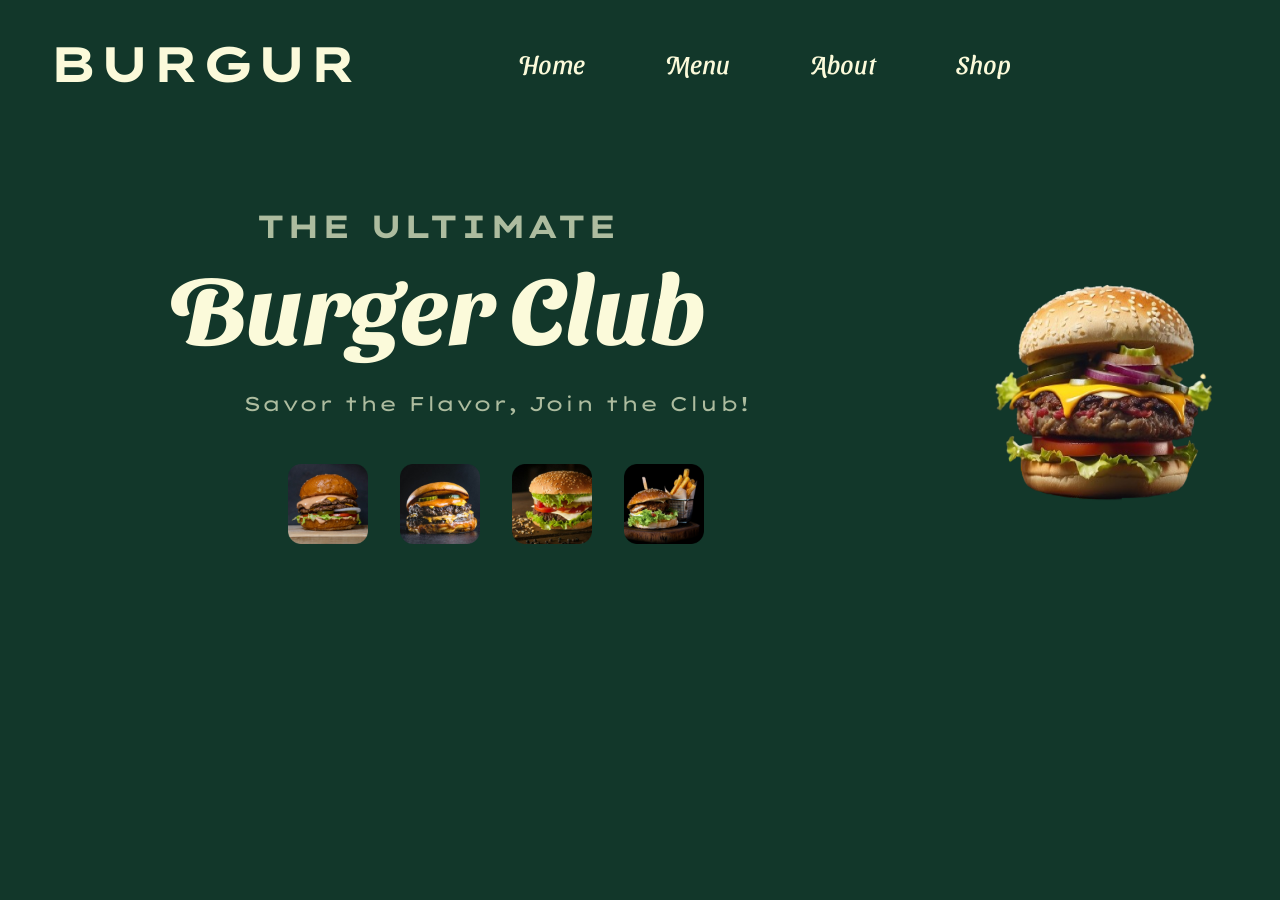
<file: index.html>
<!DOCTYPE html>
<html lang="en">
<head>
    <meta charset="UTF-8">
    <meta name="viewport" content="width=device-width, initial-scale=1.0">
    <title>Burgur</title>
    <link rel="stylesheet" href="styles.css">
    <link rel="stylesheet" href="https://fonts.googleapis.com/css2?family=Lexend+Zetta:wght@100..900&family=Sansita+Swashed:wght@300..900&display=swap" >
</head>
<body>
    <header>
        <p class="brand">BURGUR</p>

        <ul>
            <li><a href="#">Home</a></li>
            <li><a href="menu.html">Menu</a></li>
            <li><a href="#">About</a></li>
            <li><a href="#">Shop</a></li>
        </ul>
    </header>

    <main>
        <section class="hero">
            <div id="left">
                <h1 class="ultimate-h">the ultimate
                <span class="burger-h">burger club </span>
                </h1>
                <p class="savor-p">Savor the Flavor, Join the Club!</p>

                <div class="small-imgs">
                    <img class="small-img" src="first.png" alt="first burger">
                    <img class="small-img" src="second.png" alt="second burger">
                    <img class="small-img" src="third.png" alt="third burger">
                    <img class="small-img" src="fourth.png" alt="fourth burger">
                </div>
            </div>

            <div id="right">
                <img src="right-burger.png" alt="burger">
            </div>
        </section>
    </main>
</body>
</html>
</file>
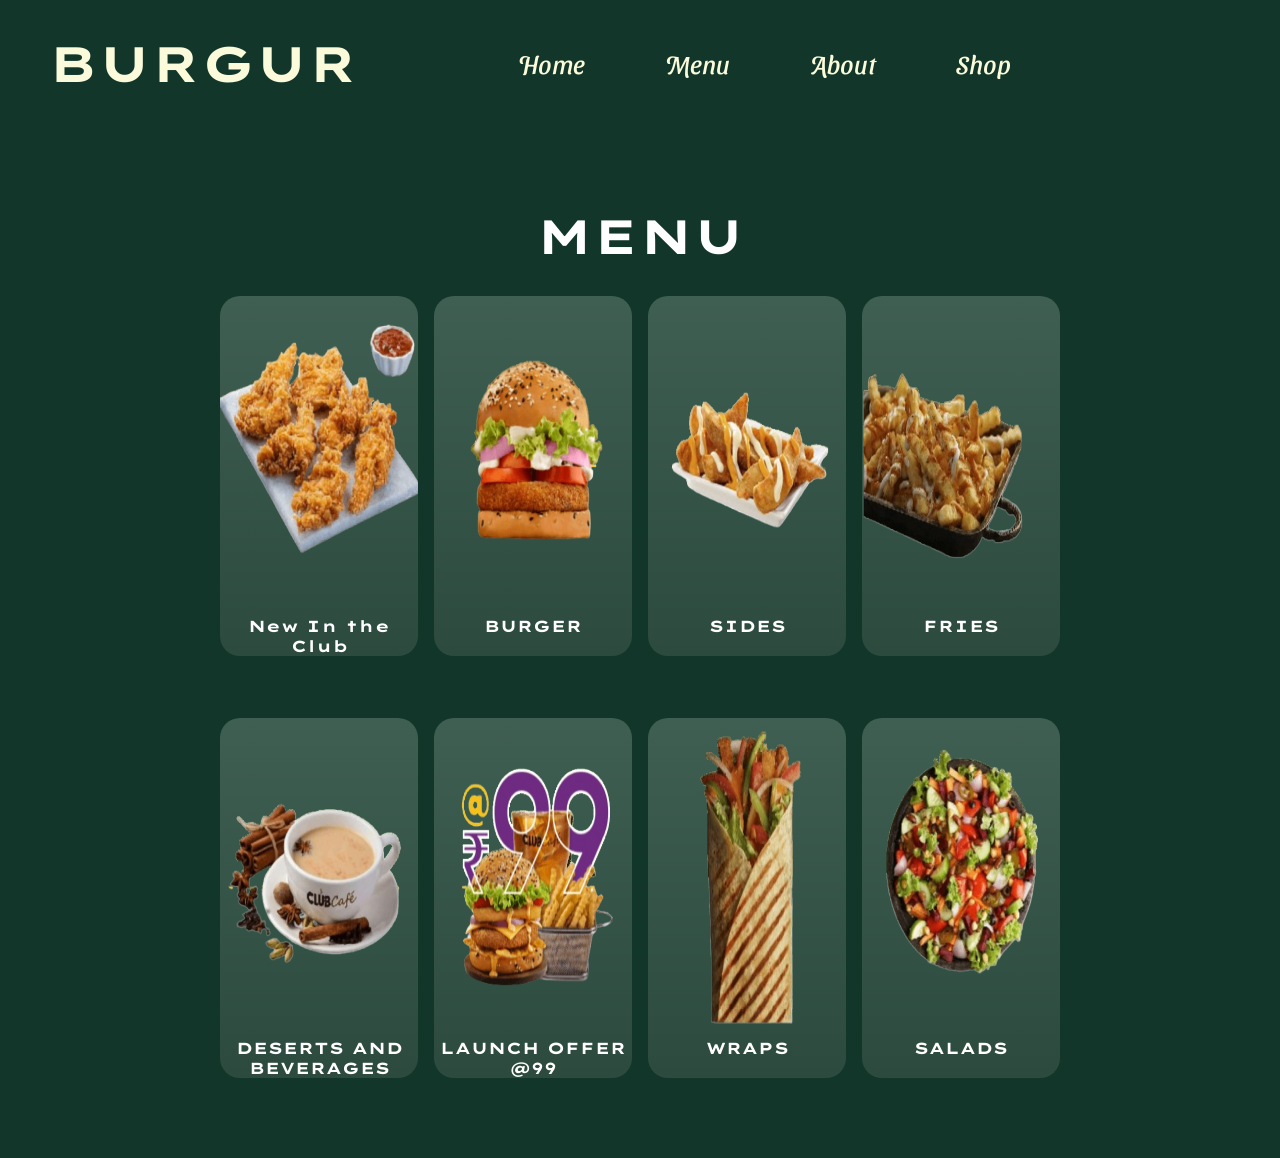
<file: menu.html>
<!DOCTYPE html>
<html lang="en">
<head>
    <meta charset="UTF-8">
    <meta name="viewport" content="width=device-width, initial-scale=1.0">
    <title>Burgur</title>
    <link rel="stylesheet" href="styles.css">
    <link rel="stylesheet" href="https://fonts.googleapis.com/css2?family=Lexend+Zetta:wght@100..900&family=Sansita+Swashed:wght@300..900&display=swap" >

</head>
<body>
    <header>
        <p class="brand">BURGUR</p>

        <ul>
            <li><a href="index.html">Home</a></li>
            <li><a href="menu.html">Menu</a></li>
            <li><a href="#">About</a></li>
            <li><a href="#">Shop</a></li>
        </ul>
    </header>

    <main>
        <section>
            <h1>MENU</h1>

            <div class="articles"> 
                <article class="test">
                    <img class="box-img" src="first-box-img.png" alt="pics">
                    <h2>New In the Club</h2>
                </article>

                <article >
                    <img class="box-img" src="second-box-img.png" alt="pics">
                    <h2>BURGER</h2>
                </article>

                <article >
                    <img class="box-img" src="third-box-img.png" alt="pics">
                    <h2>SIDES</h2>
                </article>

                <article >
                    <img class="box-img" src="fourth-box-img.png" alt="pics">
                    <h2>FRIES</h2>
                </article>
                
                
                <article >
                    <img class="box-img" src="fifth-box-img.png" alt="pics">
                    <h2>DESERTS AND BEVERAGES</h2>
                </article>

                <article >
                    <img class="box-img" src="sixth-box-img.png" alt="pics">
                    <h2>LAUNCH OFFER @99</h2>
                </article>

                <article >
                    <img class="box-img" src="seventh-box-img.png" alt="pics">
                    <h2>WRAPS</h2>
                </article>

                <article >
                    <img class="box-img" src="eight-box-img.png" alt="pics">
                    <h2>SALADS</h2>
                </article>

            </div>
        </section>
    </main>
</body>
</html>
</file>
<file: styles.css>
*{
    padding: 0;
    margin: 0;
    box-sizing: border-box;
}
body{
    background-color : #12372A;
}
header{
    display : flex;
    gap :10rem;
    align-items : center;
    padding : 2rem 3rem;
}
.brand{
    font-family : Lexend Zetta, sans-serif;
    font-size : 3.1rem;
    font-weight : 700;
    color : #FBFADA;
}
ul{
    display : flex;
    gap : 5rem;
    list-style-type : none;
}
li > a{
    text-decoration : none;
    font-family : Sansita Swashed, sans-serif;
    font-size : 1.6rem;
    color : #FBFADA;
}
main{
    padding: 5rem 5rem;
}
.hero{
    display: flex;
    align-items: center;
}
.ultimate-h{
    font-family : Lexend Zetta, sans-serif;
    font-size : 2rem;
    font-weight: 700;
    color : #adbc9f;
    padding-left : 3rem;
    text-transform : uppercase;
    width: 80%;
    text-align : center;
}
.burger-h{
    font-family : Sansita Swashed, sans-serif;
    font-size : 6rem;
    font-weight : 700;
    color : #FBFADA;
    text-transform : capitalize;
}
.savor-p{
    color : #adbc9f;
    font-family : Lexend Zetta, sans-serif;
    font-size : 1.25rem;
    text-align : center;
}
img{
    width : 20rem;
    height : 20rem;
}
.small-imgs{
    display : flex;
    gap : 2rem;
    padding : 3rem 13rem;
}
.small-img{
    width : 5rem;
    height : 5rem;
}
h1{
    text-align: center;
    font-size: 3rem;
    color: #FFFFFF;
    font-family: Lexend Zetta, sans-serif;
    margin-bottom: 30px;
}
.articles{
    display: grid;
    grid-template-columns: 1fr 1fr 1fr 1fr;
    gap : 1rem;
    width: 75%;
    margin: auto;
    row-gap: 62px;
}
article{
    
    background: linear-gradient(to bottom, #3F5F52, #2C4A3E);
    border-radius: 20px;
}
.box-img{
    width: 100%;

    border: none;
    display: block;
    margin-left: auto;
    margin-right: auto;
}
h2{
    text-align: center;
    color: white;
    font-family: Lexend Zetta;
    font-size: 1rem;
}
</file>
